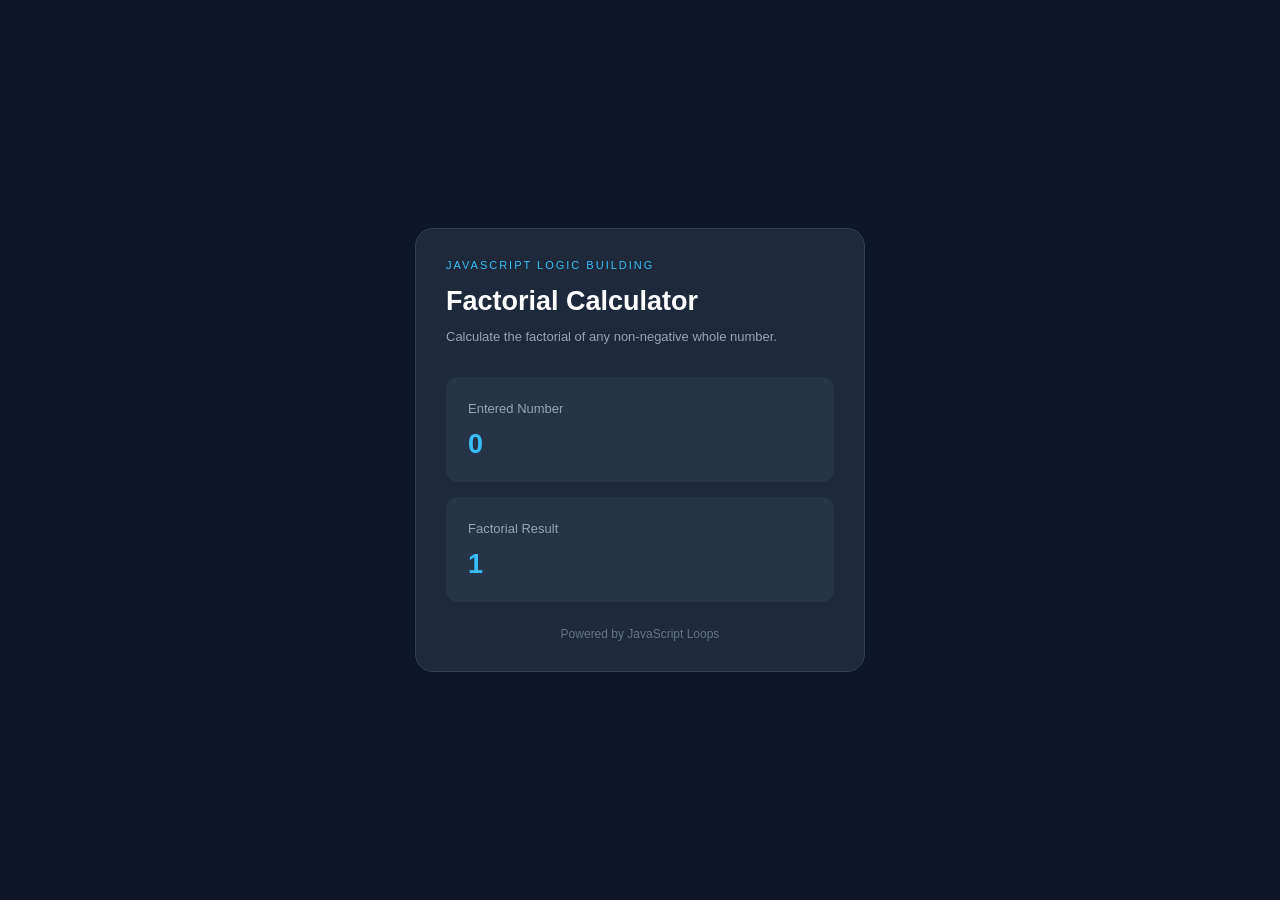
<file: Day-1/Index.html>
<!DOCTYPE html>
<html lang="en">
<head>
    <meta charset="UTF-8">
    <meta name="viewport" content="width=device-width, initial-scale=1.0">
    <title>Factorial Calculator</title>
    <link rel="stylesheet" href="style.css">
</head>
<body>

    <main class="container">
        <section class="card">

            <p class="tag">JAVASCRIPT LOGIC BUILDING</p>

            <h1>Factorial Calculator</h1>

            <p class="subtitle">
                Calculate the factorial of any non-negative whole number.
            </p>

            <div class="result-box">
                <span>Entered Number</span>
                <h2 id="number">--</h2>
            </div>

            <div class="result-box">
                <span>Factorial Result</span>
                <h2 id="factorial">Waiting...</h2>
            </div>

            <p class="footer">
                Powered by JavaScript Loops
            </p>

        </section>
    </main>

    <script src="script.js"></script>
</body>
</html>
</file>
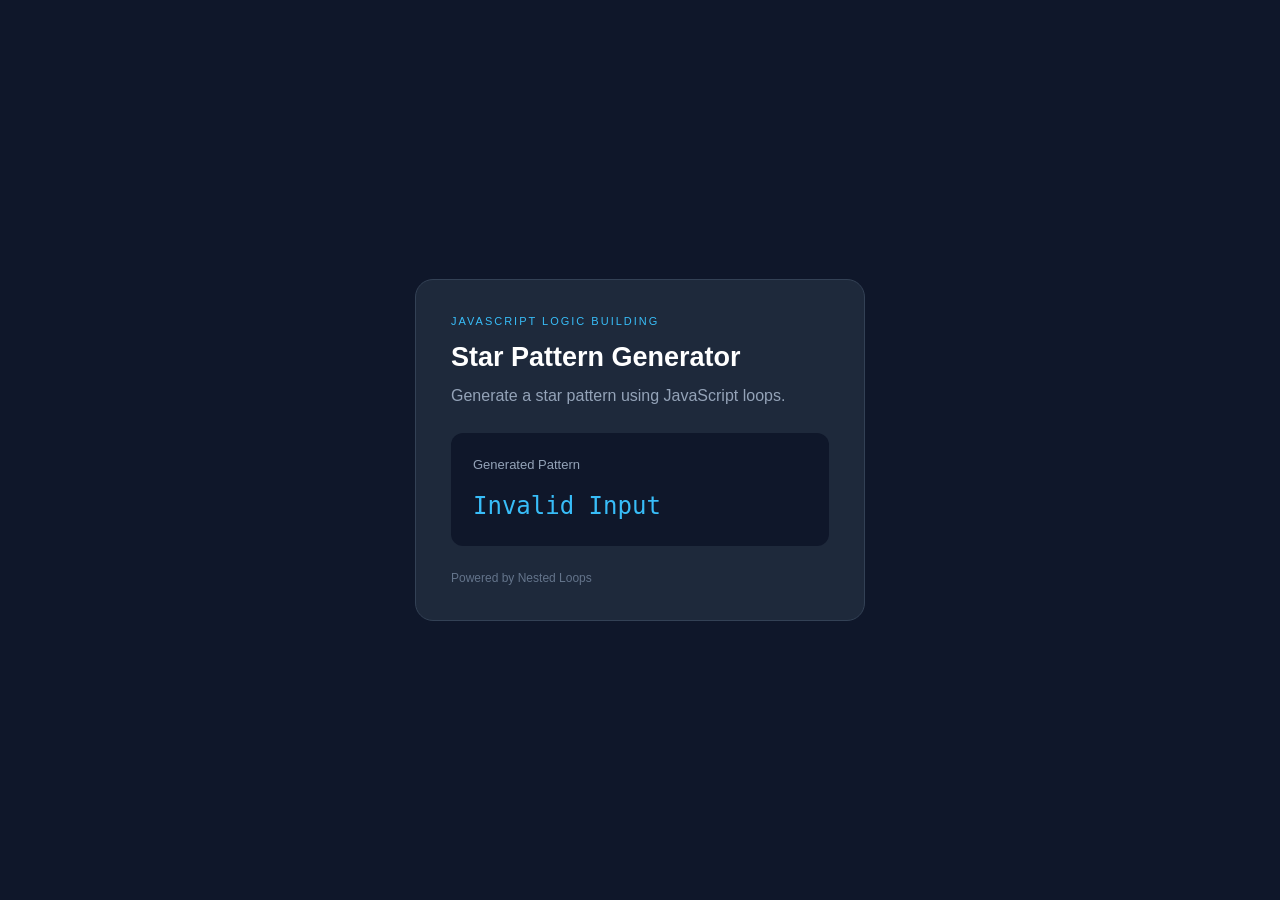
<file: Day-2/index.html>
<!DOCTYPE html>
<html lang="en">
<head>
    <meta charset="UTF-8">
    <meta name="viewport" content="width=device-width, initial-scale=1.0">
    <title>Star Pattern Generator</title>
    <link rel="stylesheet" href="style.css">
</head>
<body>

    <main class="container">
        <section class="card">
            <p class="tag">JAVASCRIPT LOGIC BUILDING</p>
            <h1>Star Pattern Generator</h1>
            <p class="subtitle">Generate a star pattern using JavaScript loops.</p>

            <div class="pattern-box">
                <span>Generated Pattern</span>
                <pre id="pattern">Waiting...</pre>
            </div>

            <p class="footer">Powered by Nested Loops</p>
        </section>
    </main>

    <script src="script.js"></script>
</body>
</html>
</file>
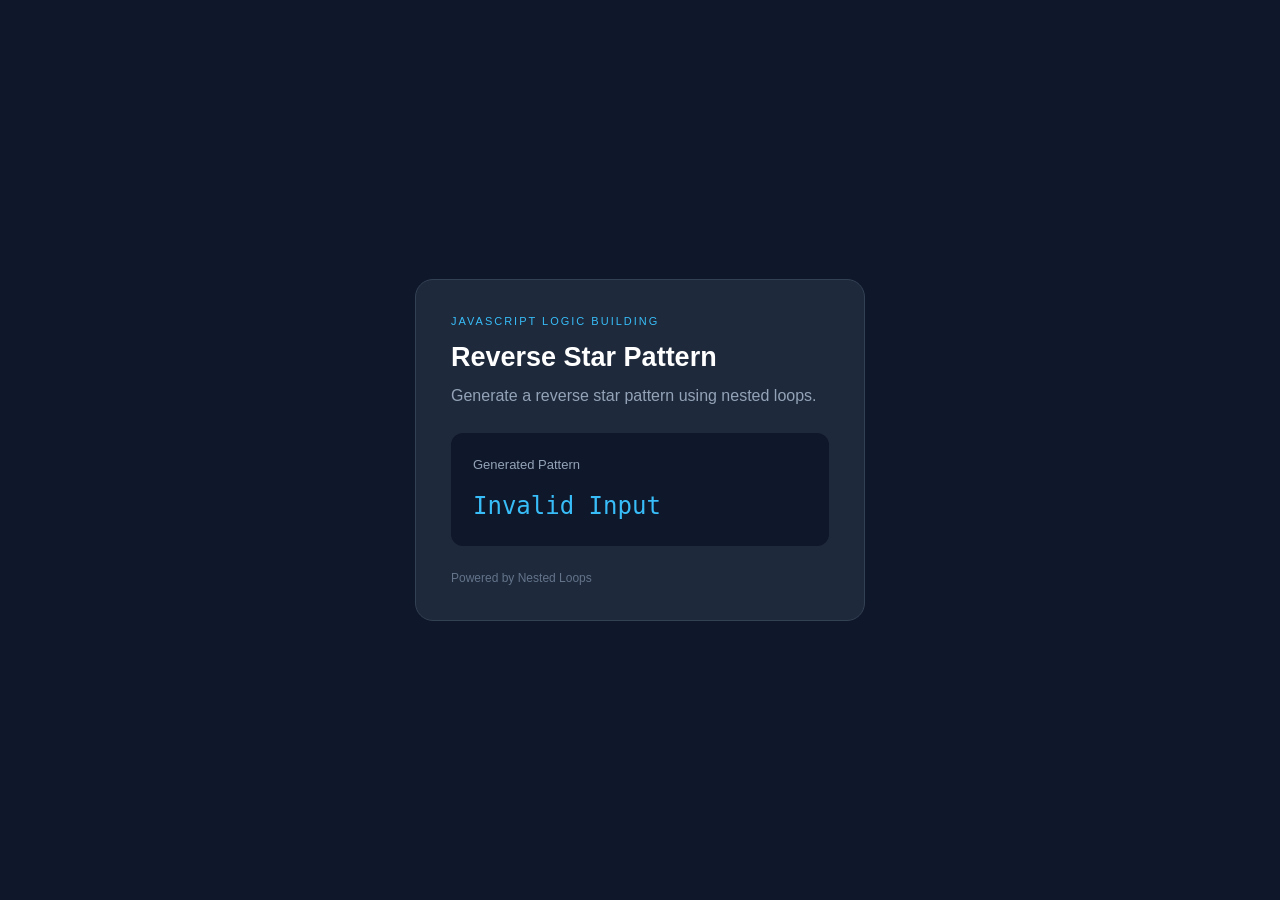
<file: Day-3/index.html>
<!DOCTYPE html>
<html lang="en">
<head>
    <meta charset="UTF-8">
    <meta name="viewport" content="width=device-width, initial-scale=1.0">
    <title>Reverse Star Pattern</title>
    <link rel="stylesheet" href="style.css">
</head>
<body>

    <main class="container">
        <section class="card">
            <p class="tag">JAVASCRIPT LOGIC BUILDING</p>

            <h1>Reverse Star Pattern</h1>

            <p class="subtitle">
                Generate a reverse star pattern using nested loops.
            </p>

            <div class="pattern-box">
                <span>Generated Pattern</span>
                <pre id="pattern">Waiting...</pre>
            </div>

            <p class="footer">Powered by Nested Loops</p>
        </section>
    </main>

    <script src="script.js"></script>
</body>
</html>
</file>
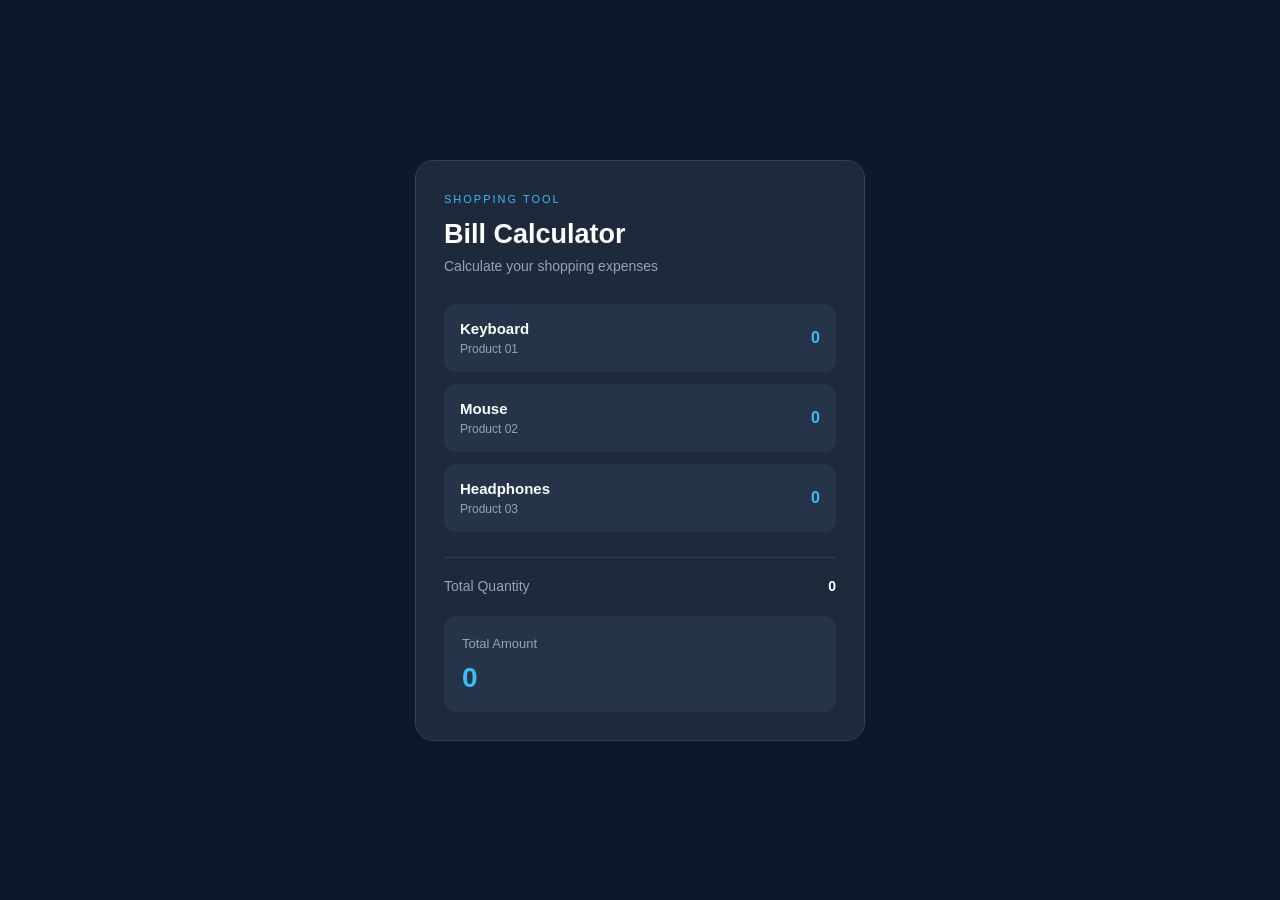
<file: Day-2/Bill Counter/index.html>
<!DOCTYPE html>
<html lang="en">
<head>
    <meta charset="UTF-8">
    <meta name="viewport" content="width=device-width, initial-scale=1.0">
    <title>Shopping Bill Calculator</title>
    <link rel="stylesheet" href="style.css">
</head>
<body>

    <main class="container">
        <section class="bill-card">

            <div class="header">
                <span class="tag">SHOPPING TOOL</span>
                <h1>Bill Calculator</h1>
                <p>Calculate your shopping expenses</p>
            </div>

            <div class="product-list">
                <div class="product">
                    <div>
                        <h3>Keyboard</h3>
                        <p>Product 01</p>
                    </div>
                    <strong id="price1">₹0</strong>
                </div>

                <div class="product">
                    <div>
                        <h3>Mouse</h3>
                        <p>Product 02</p>
                    </div>
                    <strong id="price2">₹0</strong>
                </div>

                <div class="product">
                    <div>
                        <h3>Headphones</h3>
                        <p>Product 03</p>
                    </div>
                    <strong id="price3">₹0</strong>
                </div>
            </div>

            <div class="summary">
                <div class="summary-item">
                    <span>Total Quantity</span>
                    <strong id="totalQuantity">0</strong>
                </div>

                <div class="total">
                    <span>Total Amount</span>
                    <h2 id="totalAmount">₹0</h2>
                </div>
            </div>

        </section>
    </main>

    <script src="script.js"></script>
</body>
</html>
</file>
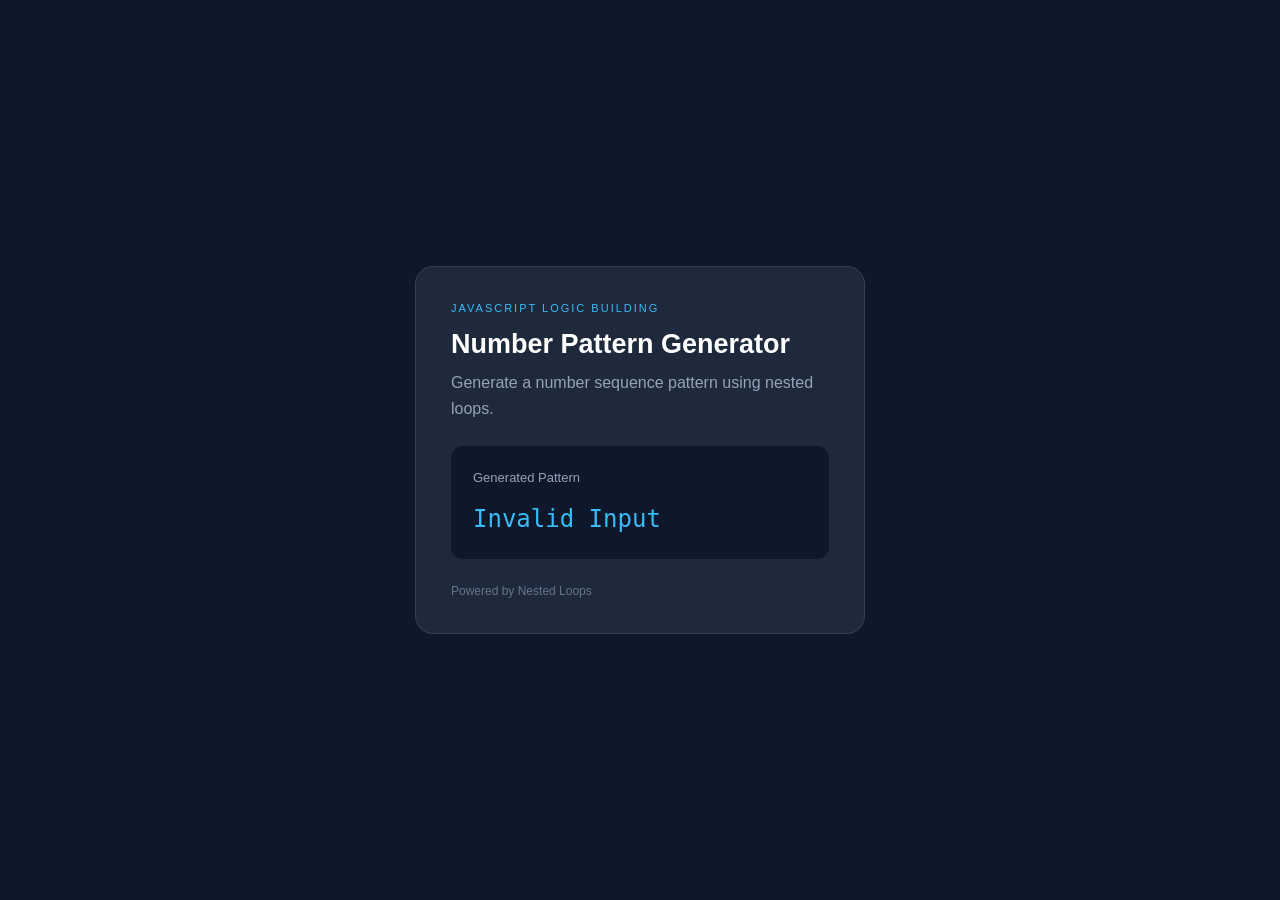
<file: Day-3/Number Pyramid Generator/index.html>
<!DOCTYPE html>
<html lang="en">
<head>
    <meta charset="UTF-8">
    <meta name="viewport" content="width=device-width, initial-scale=1.0">
    <title>Number Pattern Generator</title>
    <link rel="stylesheet" href="style.css">
</head>
<body>

    <main class="container">
        <section class="card">

            <p class="tag">JAVASCRIPT LOGIC BUILDING</p>

            <h1>Number Pattern Generator</h1>

            <p class="subtitle">
                Generate a number sequence pattern using nested loops.
            </p>

            <div class="pattern-box">
                <span>Generated Pattern</span>
                <pre id="pattern">Waiting...</pre>
            </div>

            <p class="footer">Powered by Nested Loops</p>

        </section>
    </main>

    <script src="script.js"></script>
</body>
</html>
</file>
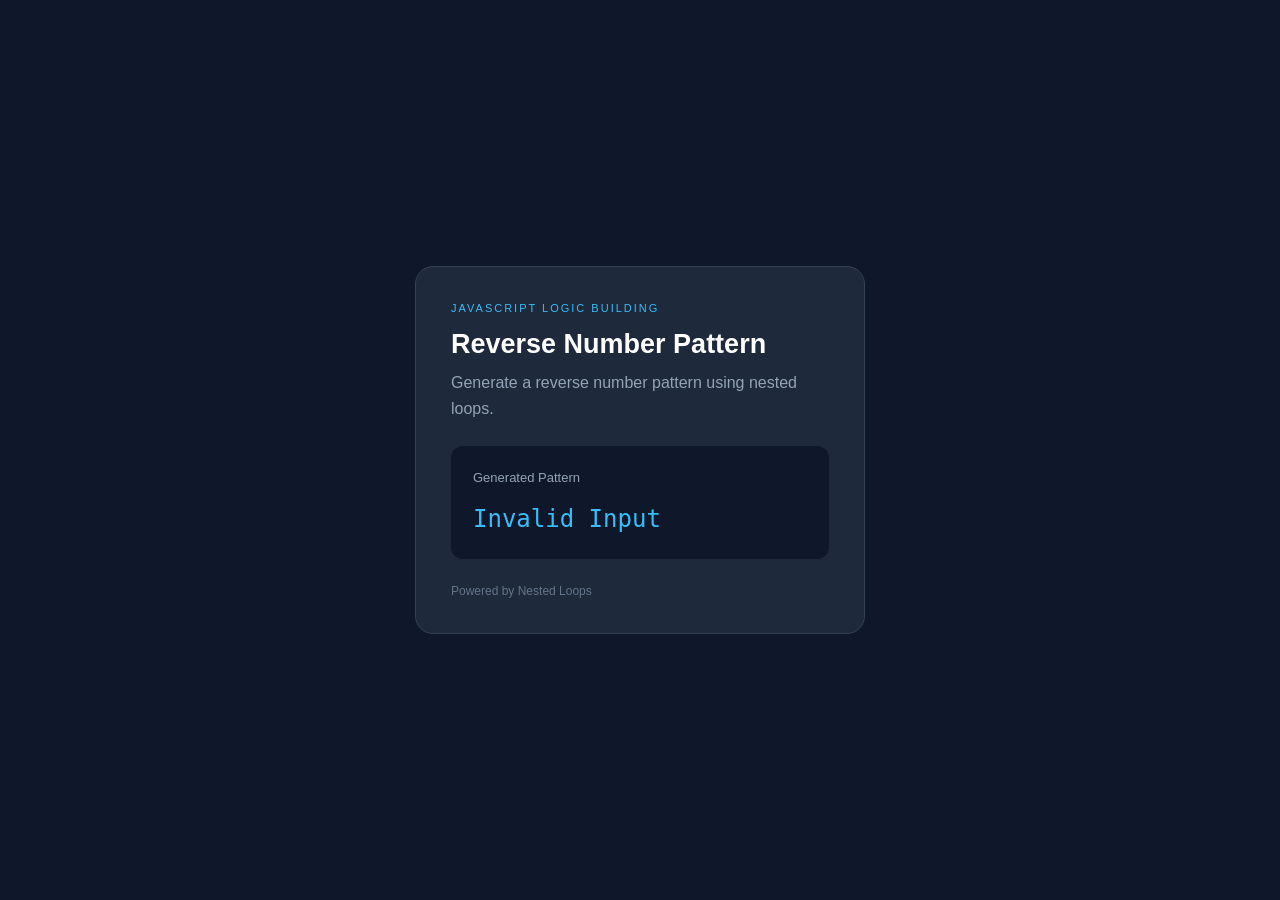
<file: Day-3/Reverse Number Pattern/index.html>
<!DOCTYPE html>
<html lang="en">
<head>
    <meta charset="UTF-8">
    <meta name="viewport" content="width=device-width, initial-scale=1.0">
    <title>Reverse Number Pattern</title>
    <link rel="stylesheet" href="style.css">
</head>
<body>

    <main class="container">
        <section class="card">

            <p class="tag">JAVASCRIPT LOGIC BUILDING</p>

            <h1>Reverse Number Pattern</h1>

            <p class="subtitle">
                Generate a reverse number pattern using nested loops.
            </p>

            <div class="pattern-box">
                <span>Generated Pattern</span>
                <pre id="pattern">Waiting...</pre>
            </div>

            <p class="footer">Powered by Nested Loops</p>

        </section>
    </main>

    <script src="script.js"></script>
</body>
</html>
</file>
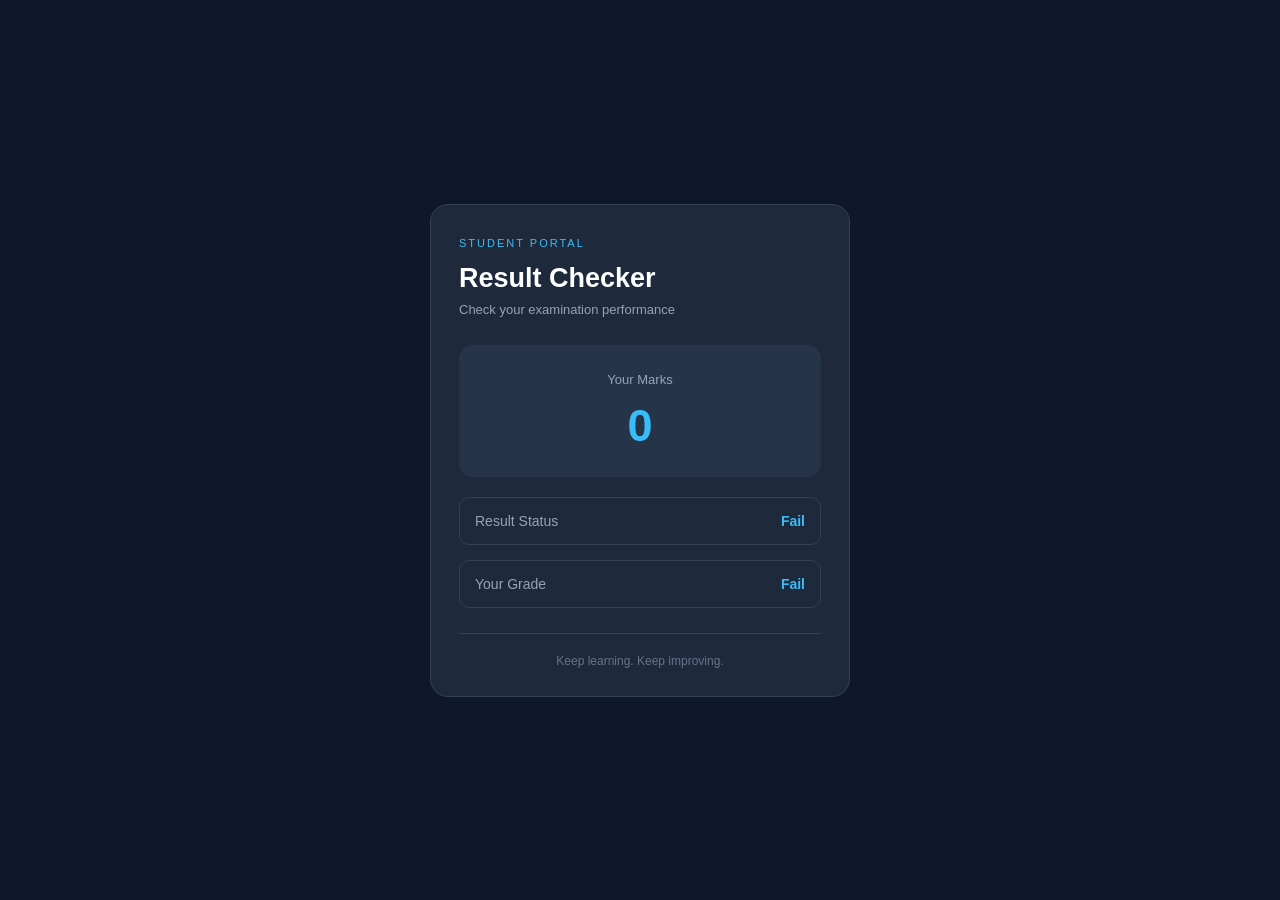
<file: Day-3/Student Result Checker/index.html>
<!DOCTYPE html>
<html lang="en">
<head>
    <meta charset="UTF-8">
    <meta name="viewport" content="width=device-width, initial-scale=1.0">
    <title>Student Result Checker</title>
    <link rel="stylesheet" href="style.css">
</head>
<body>

    <main class="container">
        <section class="result-card">

            <div class="header">
                <span class="tag">STUDENT PORTAL</span>
                <h1>Result Checker</h1>
                <p>Check your examination performance</p>
            </div>

            <div class="marks-box">
                <span>Your Marks</span>
                <h2 id="marks">--</h2>
            </div>

            <div class="result-details">
                <div class="detail">
                    <span>Result Status</span>
                    <strong id="resultStatus">Waiting...</strong>
                </div>

                <div class="detail">
                    <span>Your Grade</span>
                    <strong id="grade">--</strong>
                </div>
            </div>

            <div class="footer">
                <p>Keep learning. Keep improving.</p>
            </div>

        </section>
    </main>

    <script src="script.js"></script>
</body>
</html>
</file>
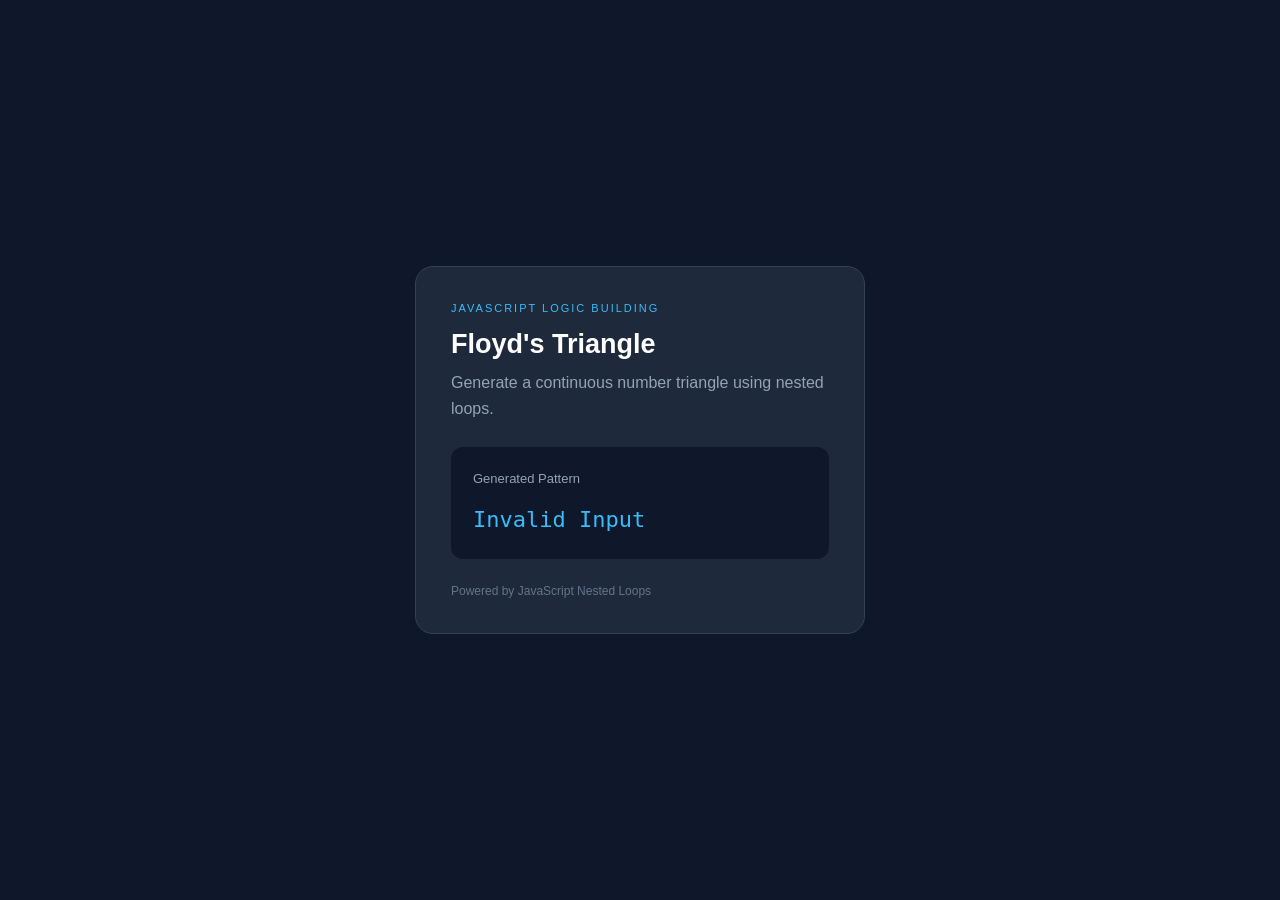
<file: Day-4/Floyd's Triangle Generator/index.html>
<!DOCTYPE html>
<html lang="en">
<head>
    <meta charset="UTF-8">
    <meta name="viewport" content="width=device-width, initial-scale=1.0">
    <title>Floyd's Triangle</title>
    <link rel="stylesheet" href="style.css">
</head>
<body>

    <main class="container">
        <section class="card">

            <p class="tag">JAVASCRIPT LOGIC BUILDING</p>

            <h1>Floyd's Triangle</h1>

            <p class="subtitle">
                Generate a continuous number triangle using nested loops.
            </p>

            <div class="pattern-box">
                <span>Generated Pattern</span>
                <pre id="pattern">Waiting...</pre>
            </div>

            <p class="footer">Powered by JavaScript Nested Loops</p>

        </section>
    </main>

    <script src="script.js"></script>
</body>
</html>
</file>
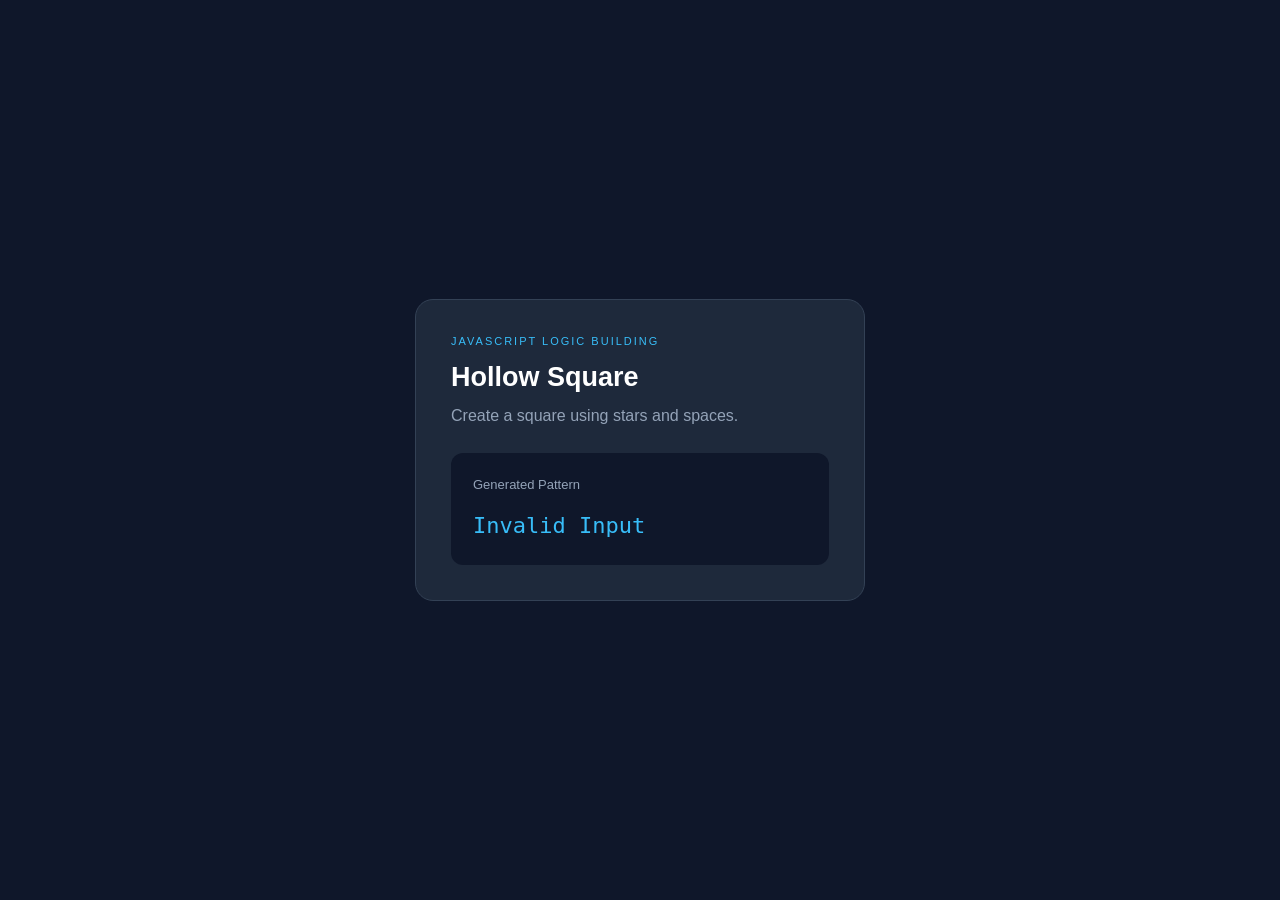
<file: Day-4/Hollow Square Pattern/index.html>
<!DOCTYPE html>
<html lang="en">
<head>
    <meta charset="UTF-8">
    <meta name="viewport" content="width=device-width, initial-scale=1.0">
    <title>Hollow Square Pattern</title>
    <link rel="stylesheet" href="style.css">
</head>
<body>

    <main class="container">
        <section class="card">
            <p class="tag">JAVASCRIPT LOGIC BUILDING</p>

            <h1>Hollow Square</h1>

            <p class="subtitle">
                Create a square using stars and spaces.
            </p>

            <div class="pattern-box">
                <span>Generated Pattern</span>
                <pre id="pattern">Waiting...</pre>
            </div>
        </section>
    </main>

    <script src="script.js"></script>
</body>
</html>
</file>
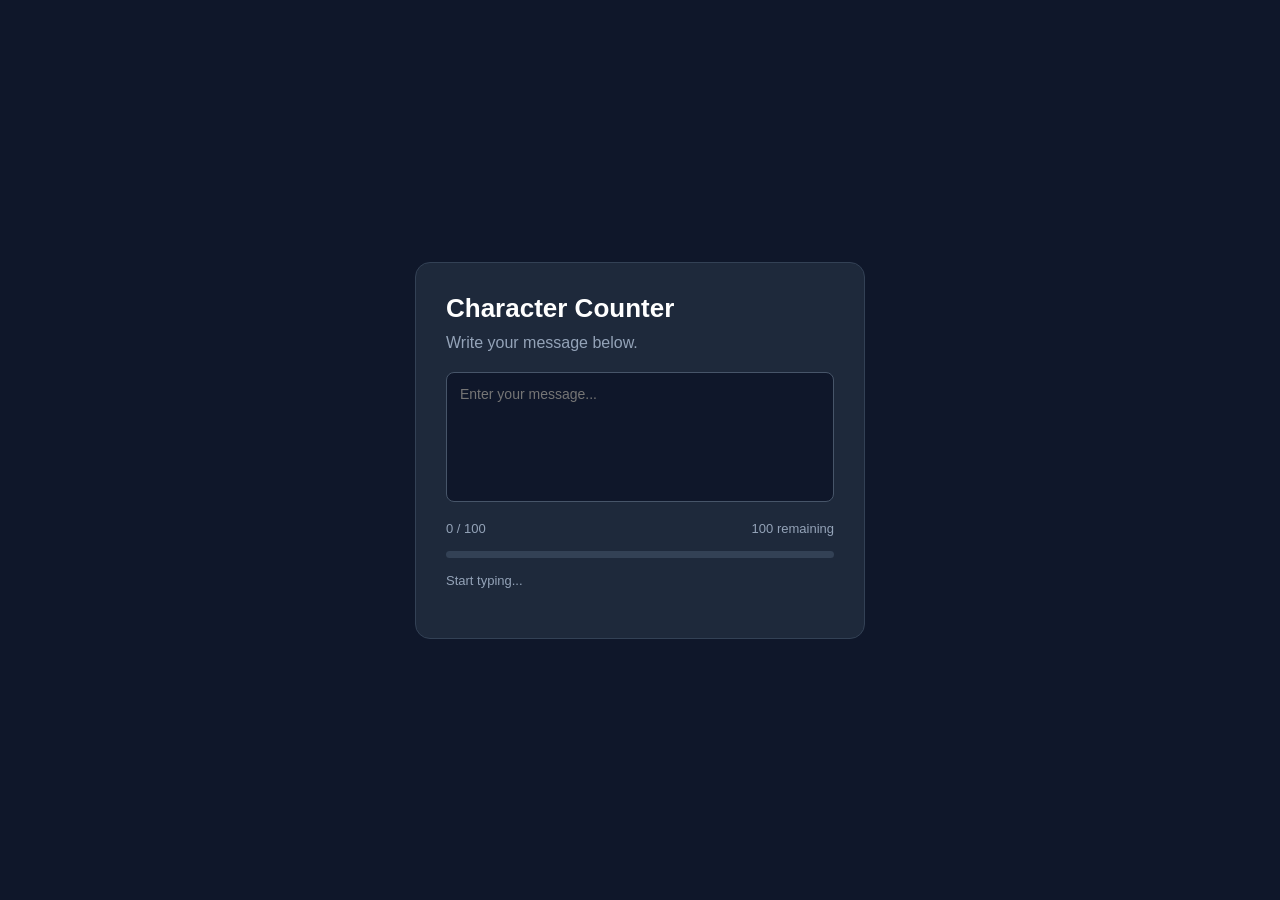
<file: Day-5/Live Character Counter/index.html>
<!DOCTYPE html>
<html lang="en">
<head>
    <meta charset="UTF-8">
    <meta name="viewport" content="width=device-width, initial-scale=1.0">
    <title>Character Counter</title>
    <link rel="stylesheet" href="style.css">
</head>
<body>

    <div class="container">
        <div class="card">

            <h1>Character Counter</h1>
            <p>Write your message below.</p>

            <textarea
                id="messageInput"
                placeholder="Enter your message..."
                maxlength="100"
            ></textarea>

            <div class="counter">
                <span id="count">0 / 100</span>
                <span id="remaining">100 remaining</span>
            </div>

            <div class="progress">
                <div id="progressBar"></div>
            </div>

            <p id="status">Start typing...</p>

        </div>
    </div>

    <script src="script.js"></script>
</body>
</html>
</file>
<file: Day-1/style.css>
* {
    margin: 0;
    padding: 0;
    box-sizing: border-box;
}

body {
    min-height: 100vh;
    background: #0f172a;
    color: white;
    font-family: Arial, sans-serif;
    display: flex;
    justify-content: center;
    align-items: center;
    padding: 20px;
}

.container {
    width: 100%;
    max-width: 450px;
}

.card {
    background: #1e293b;
    border: 1px solid #334155;
    border-radius: 18px;
    padding: 30px;
}

.tag {
    color: #38bdf8;
    font-size: 11px;
    letter-spacing: 2px;
}

h1 {
    font-size: 27px;
    margin-top: 15px;
}

.subtitle {
    color: #94a3b8;
    font-size: 13px;
    line-height: 1.6;
    margin-top: 10px;
    margin-bottom: 30px;
}

.result-box {
    background: #263449;
    padding: 22px;
    border-radius: 12px;
    margin-bottom: 15px;
}

.result-box span {
    color: #94a3b8;
    font-size: 13px;
}

.result-box h2 {
    color: #38bdf8;
    font-size: 27px;
    margin-top: 12px;
    overflow-wrap: anywhere;
}

.footer {
    color: #64748b;
    text-align: center;
    font-size: 12px;
    margin-top: 25px;
}
</file>
<file: Day-2/style.css>
* {
    margin: 0;
    padding: 0;
    box-sizing: border-box;
}

body {
    min-height: 100vh;
    display: flex;
    justify-content: center;
    align-items: center;
    background: #0f172a;
    font-family: Arial, sans-serif;
    color: white;
}

.container {
    width: 90%;
    max-width: 450px;
}

.card {
    padding: 35px;
    border: 1px solid #334155;
    border-radius: 18px;
    background: #1e293b;
}

.tag {
    color: #38bdf8;
    font-size: 11px;
    letter-spacing: 2px;
    margin-bottom: 15px;
}

h1 {
    font-size: 27px;
    margin-bottom: 10px;
}

.subtitle {
    color: #94a3b8;
    line-height: 1.6;
    margin-bottom: 25px;
}

.pattern-box {
    background: #0f172a;
    padding: 22px;
    border-radius: 12px;
}

.pattern-box span {
    color: #94a3b8;
    font-size: 13px;
}

#pattern {
    color: #38bdf8;
    font-size: 24px;
    line-height: 1.5;
    margin-top: 15px;
}

.footer {
    color: #64748b;
    font-size: 12px;
    margin-top: 25px;
}
</file>
<file: Day-3/style.css>
* {
    margin: 0;
    padding: 0;
    box-sizing: border-box;
}

body {
    min-height: 100vh;
    display: flex;
    justify-content: center;
    align-items: center;
    background: #0f172a;
    font-family: Arial, sans-serif;
    color: white;
}

.container {
    width: 90%;
    max-width: 450px;
}

.card {
    padding: 35px;
    border: 1px solid #334155;
    border-radius: 18px;
    background: #1e293b;
}

.tag {
    color: #38bdf8;
    font-size: 11px;
    letter-spacing: 2px;
    margin-bottom: 15px;
}

h1 {
    font-size: 27px;
    margin-bottom: 10px;
}

.subtitle {
    color: #94a3b8;
    line-height: 1.6;
    margin-bottom: 25px;
}

.pattern-box {
    background: #0f172a;
    padding: 22px;
    border-radius: 12px;
}

.pattern-box span {
    color: #94a3b8;
    font-size: 13px;
}

#pattern {
    color: #38bdf8;
    font-size: 24px;
    line-height: 1.5;
    margin-top: 15px;
}

.footer {
    color: #64748b;
    font-size: 12px;
    margin-top: 25px;
}
</file>
<file: Day-2/Bill Counter/style.css>
* {
    margin: 0;
    padding: 0;
    box-sizing: border-box;
}

body {
    font-family: Arial, sans-serif;
    background: #0f172a;
    min-height: 100vh;
    display: flex;
    justify-content: center;
    align-items: center;
    padding: 20px;
    color: white;
}

.container {
    width: 100%;
    max-width: 450px;
}

.bill-card {
    background: #1e293b;
    border: 1px solid #334155;
    border-radius: 18px;
    padding: 28px;
}

.header {
    margin-bottom: 30px;
}

.tag {
    color: #38bdf8;
    font-size: 11px;
    letter-spacing: 2px;
}

.header h1 {
    font-size: 27px;
    margin: 12px 0 8px;
}

.header p {
    color: #94a3b8;
    font-size: 14px;
}

.product-list {
    display: flex;
    flex-direction: column;
    gap: 12px;
}

.product {
    background: #263449;
    padding: 16px;
    border-radius: 12px;
    display: flex;
    align-items: center;
    justify-content: space-between;
}

.product h3 {
    font-size: 15px;
    margin-bottom: 5px;
}

.product p {
    color: #94a3b8;
    font-size: 12px;
}

.product strong {
    color: #38bdf8;
    font-size: 16px;
}

.summary {
    border-top: 1px solid #334155;
    margin-top: 25px;
    padding-top: 20px;
}

.summary-item {
    display: flex;
    justify-content: space-between;
    color: #94a3b8;
    font-size: 14px;
    margin-bottom: 22px;
}

.summary-item strong {
    color: white;
}

.total {
    background: #263449;
    padding: 18px;
    border-radius: 12px;
}

.total span {
    color: #94a3b8;
    font-size: 13px;
}

.total h2 {
    color: #38bdf8;
    font-size: 28px;
    margin-top: 10px;
}

@media (max-width: 400px) {
    .bill-card {
        padding: 20px;
    }
}
</file>
<file: Day-3/Number Pyramid Generator/style.css>
* {
    margin: 0;
    padding: 0;
    box-sizing: border-box;
}

body {
    min-height: 100vh;
    display: flex;
    justify-content: center;
    align-items: center;
    background: #0f172a;
    font-family: Arial, sans-serif;
    color: white;
}

.container {
    width: 90%;
    max-width: 450px;
}

.card {
    padding: 35px;
    border: 1px solid #334155;
    border-radius: 18px;
    background: #1e293b;
}

.tag {
    color: #38bdf8;
    font-size: 11px;
    letter-spacing: 2px;
    margin-bottom: 15px;
}

h1 {
    font-size: 27px;
    margin-bottom: 10px;
}

.subtitle {
    color: #94a3b8;
    line-height: 1.6;
    margin-bottom: 25px;
}

.pattern-box {
    background: #0f172a;
    padding: 22px;
    border-radius: 12px;
}

.pattern-box span {
    color: #94a3b8;
    font-size: 13px;
}

#pattern {
    color: #38bdf8;
    font-size: 24px;
    line-height: 1.5;
    margin-top: 15px;
}

.footer {
    color: #64748b;
    font-size: 12px;
    margin-top: 25px;
}
</file>
<file: Day-3/Reverse Number Pattern/style.css>
* {
    margin: 0;
    padding: 0;
    box-sizing: border-box;
}

body {
    min-height: 100vh;
    display: flex;
    justify-content: center;
    align-items: center;
    background: #0f172a;
    font-family: Arial, sans-serif;
    color: white;
}

.container {
    width: 90%;
    max-width: 450px;
}

.card {
    padding: 35px;
    border: 1px solid #334155;
    border-radius: 18px;
    background: #1e293b;
}

.tag {
    color: #38bdf8;
    font-size: 11px;
    letter-spacing: 2px;
    margin-bottom: 15px;
}

h1 {
    font-size: 27px;
    margin-bottom: 10px;
}

.subtitle {
    color: #94a3b8;
    line-height: 1.6;
    margin-bottom: 25px;
}

.pattern-box {
    background: #0f172a;
    padding: 22px;
    border-radius: 12px;
}

.pattern-box span {
    color: #94a3b8;
    font-size: 13px;
}

#pattern {
    color: #38bdf8;
    font-size: 24px;
    line-height: 1.5;
    margin-top: 15px;
}

.footer {
    color: #64748b;
    font-size: 12px;
    margin-top: 25px;
}
</file>
<file: Day-3/Student Result Checker/style.css>
* {
    margin: 0;
    padding: 0;
    box-sizing: border-box;
}

body {
    font-family: Arial, sans-serif;
    background: #0f172a;
    min-height: 100vh;
    display: flex;
    align-items: center;
    justify-content: center;
    padding: 20px;
    color: white;
}

.container {
    width: 100%;
    max-width: 420px;
}

.result-card {
    background: #1e293b;
    border: 1px solid #334155;
    border-radius: 18px;
    padding: 28px;
}

.header {
    margin-bottom: 28px;
}

.tag {
    color: #38bdf8;
    font-size: 11px;
    letter-spacing: 2px;
}

.header h1 {
    font-size: 27px;
    margin: 12px 0 8px;
}

.header p {
    color: #94a3b8;
    font-size: 13px;
}

.marks-box {
    background: #263449;
    padding: 25px;
    border-radius: 14px;
    text-align: center;
    margin-bottom: 20px;
}

.marks-box span {
    color: #94a3b8;
    font-size: 13px;
}

.marks-box h2 {
    font-size: 45px;
    color: #38bdf8;
    margin-top: 12px;
}

.result-details {
    display: flex;
    flex-direction: column;
    gap: 15px;
}

.detail {
    display: flex;
    justify-content: space-between;
    align-items: center;
    padding: 15px;
    border: 1px solid #334155;
    border-radius: 10px;
    font-size: 14px;
}

.detail span {
    color: #94a3b8;
}

.detail strong {
    color: #38bdf8;
}

.footer {
    border-top: 1px solid #334155;
    margin-top: 25px;
    padding-top: 20px;
    text-align: center;
    color: #64748b;
    font-size: 12px;
}

@media (max-width: 400px) {
    .result-card {
        padding: 20px;
    }
}
</file>
<file: Day-4/Floyd's Triangle Generator/style.css>
* {
    margin: 0;
    padding: 0;
    box-sizing: border-box;
}

body {
    min-height: 100vh;
    display: flex;
    justify-content: center;
    align-items: center;
    background: #0f172a;
    font-family: Arial, sans-serif;
    color: white;
}

.container {
    width: 90%;
    max-width: 450px;
}

.card {
    padding: 35px;
    border: 1px solid #334155;
    border-radius: 18px;
    background: #1e293b;
}

.tag {
    color: #38bdf8;
    font-size: 11px;
    letter-spacing: 2px;
    margin-bottom: 15px;
}

h1 {
    font-size: 27px;
    margin-bottom: 10px;
}

.subtitle {
    color: #94a3b8;
    line-height: 1.6;
    margin-bottom: 25px;
}

.pattern-box {
    background: #0f172a;
    padding: 22px;
    border-radius: 12px;
}

.pattern-box span {
    color: #94a3b8;
    font-size: 13px;
}

#pattern {
    color: #38bdf8;
    font-size: 22px;
    line-height: 1.6;
    margin-top: 15px;
}

.footer {
    color: #64748b;
    font-size: 12px;
    margin-top: 25px;
}
</file>
<file: Day-4/Hollow Square Pattern/style.css>
* {
    margin: 0;
    padding: 0;
    box-sizing: border-box;
}

body {
    min-height: 100vh;
    display: flex;
    justify-content: center;
    align-items: center;
    background: #0f172a;
    font-family: Arial, sans-serif;
    color: white;
}

.container {
    width: 90%;
    max-width: 450px;
}

.card {
    padding: 35px;
    border: 1px solid #334155;
    border-radius: 18px;
    background: #1e293b;
}

.tag {
    color: #38bdf8;
    font-size: 11px;
    letter-spacing: 2px;
    margin-bottom: 15px;
}

h1 {
    font-size: 27px;
    margin-bottom: 10px;
}

.subtitle {
    color: #94a3b8;
    line-height: 1.6;
    margin-bottom: 25px;
}

.pattern-box {
    background: #0f172a;
    padding: 22px;
    border-radius: 12px;
}

.pattern-box span {
    color: #94a3b8;
    font-size: 13px;
}

#pattern {
    color: #38bdf8;
    font-size: 22px;
    line-height: 1.6;
    margin-top: 15px;
    white-space: pre;
}
</file>
<file: Day-5/Live Character Counter/style.css>
* {
    margin: 0;
    padding: 0;
    box-sizing: border-box;
}

body {
    min-height: 100vh;
    display: flex;
    justify-content: center;
    align-items: center;
    background: #0f172a;
    font-family: Arial, sans-serif;
    color: white;
}

.container {
    width: 90%;
    max-width: 450px;
}

.card {
    background: #1e293b;
    padding: 30px;
    border-radius: 15px;
    border: 1px solid #334155;
}

h1 {
    font-size: 26px;
    margin-bottom: 10px;
}

.card > p {
    color: #94a3b8;
    margin-bottom: 20px;
}

textarea {
    width: 100%;
    height: 130px;
    padding: 13px;
    resize: none;
    background: #0f172a;
    color: white;
    border: 1px solid #475569;
    border-radius: 8px;
    outline: none;
    font-family: Arial, sans-serif;
    font-size: 14px;
}

textarea:focus {
    border-color: #3b82f6;
}

.counter {
    display: flex;
    justify-content: space-between;
    margin: 15px 0;
    font-size: 13px;
    color: #94a3b8;
}

.progress {
    width: 100%;
    height: 7px;
    background: #334155;
    border-radius: 10px;
    overflow: hidden;
}

#progressBar {
    width: 0%;
    height: 100%;
    background: #16a34a;
    transition: width 0.2s;
}

#status {
    margin-top: 15px;
    font-size: 13px;
    color: #94a3b8;
}
</file>
